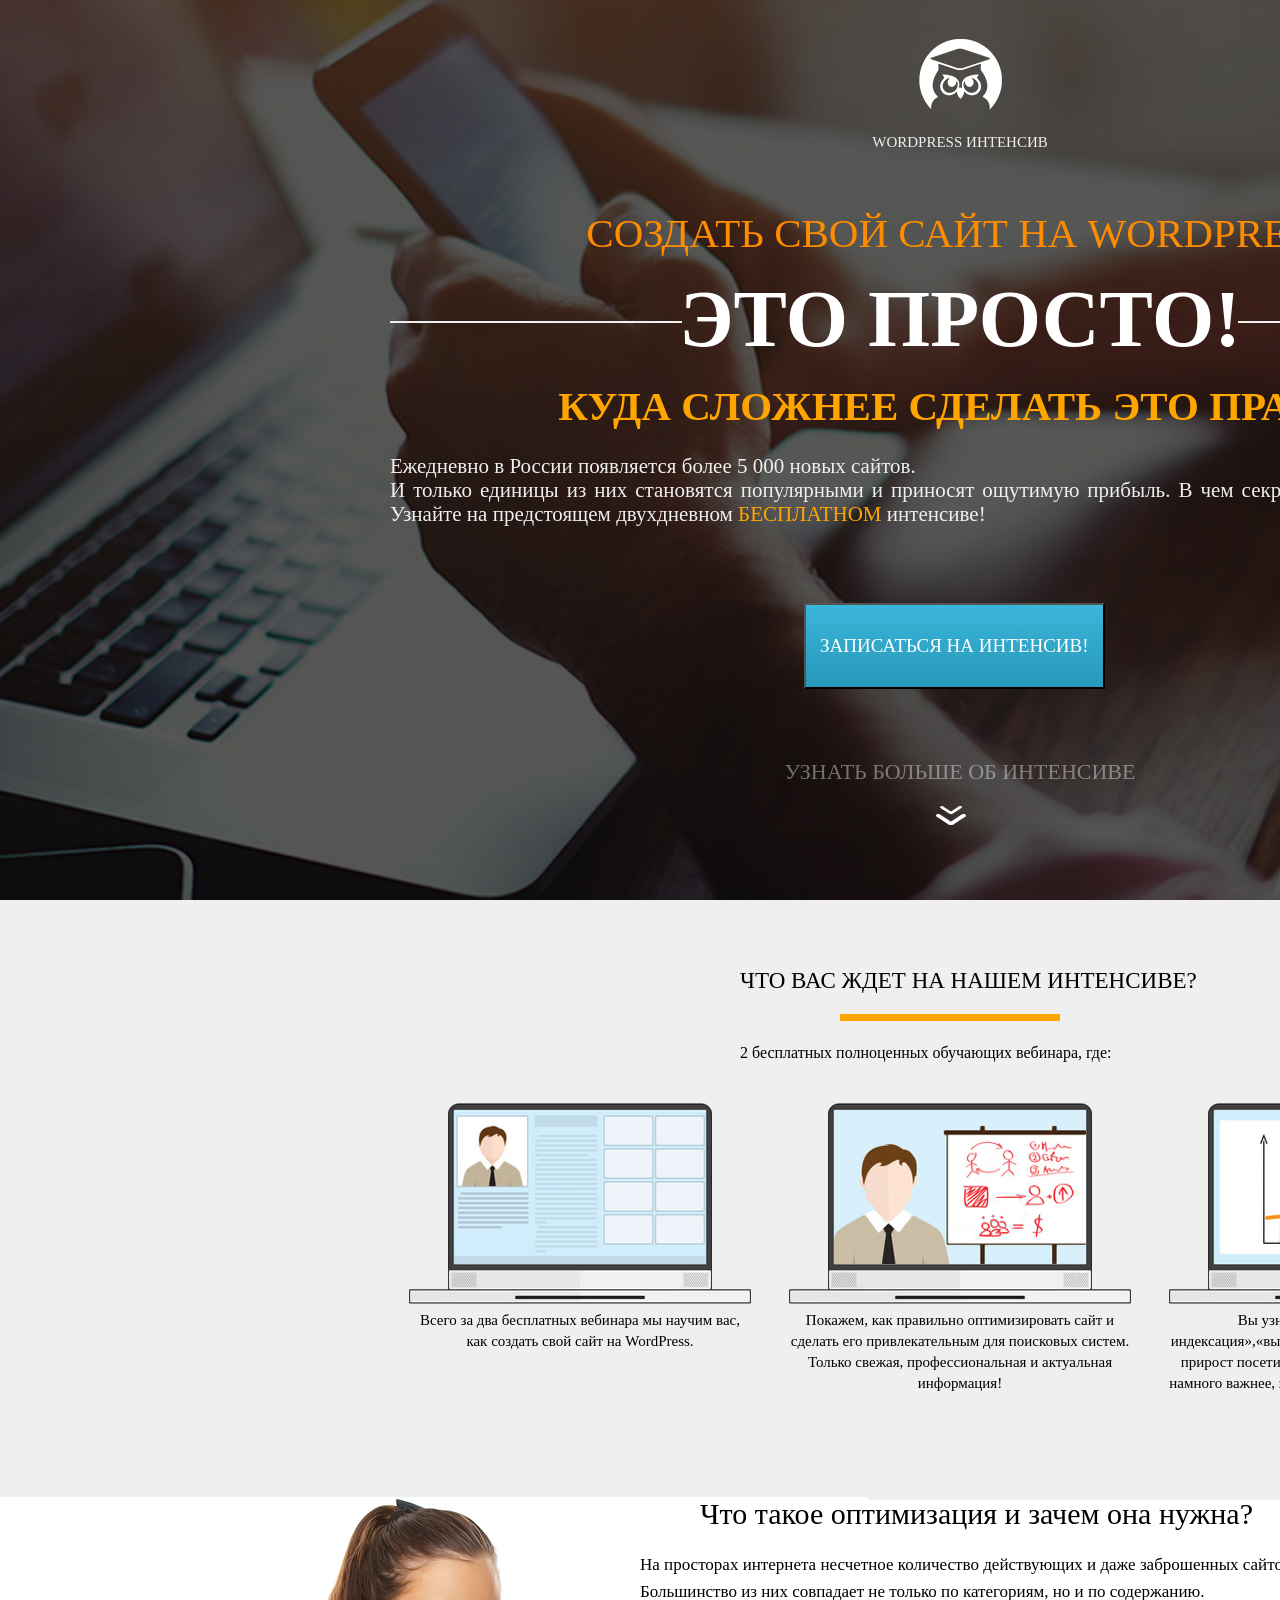
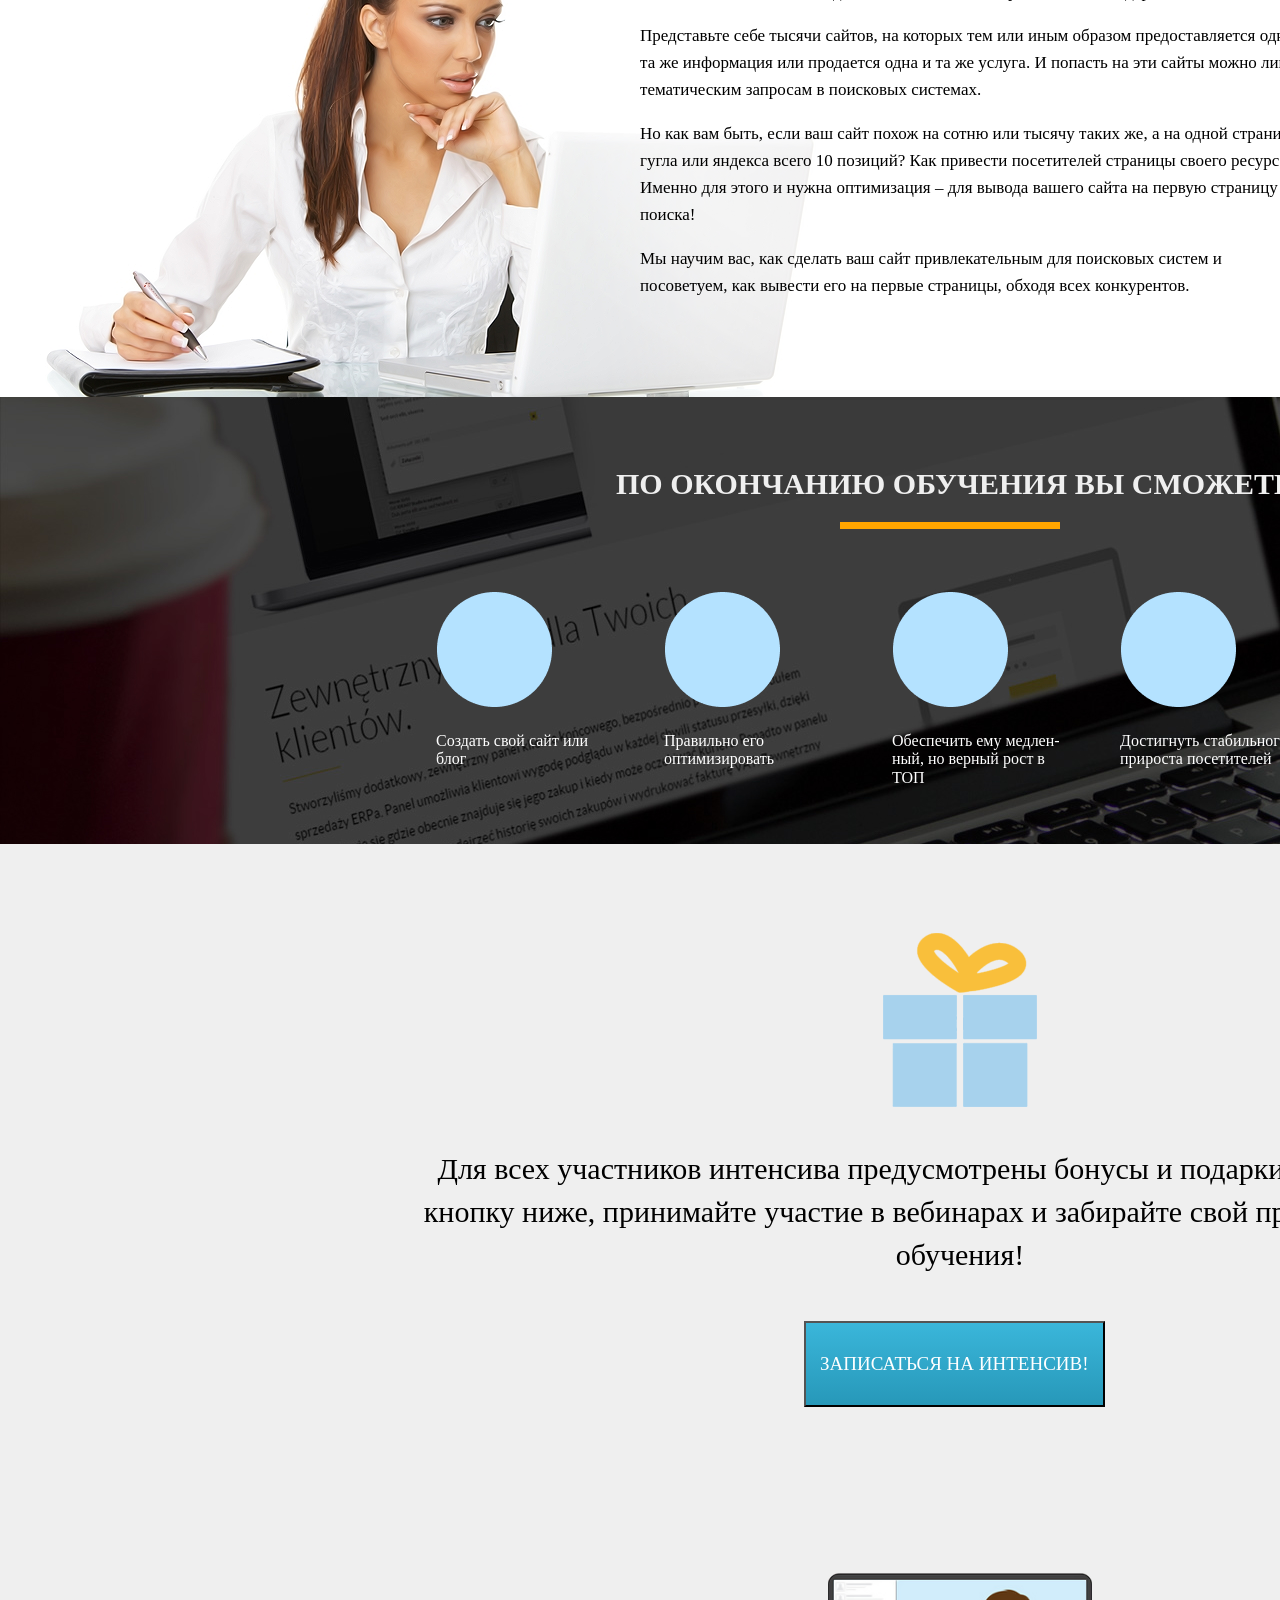
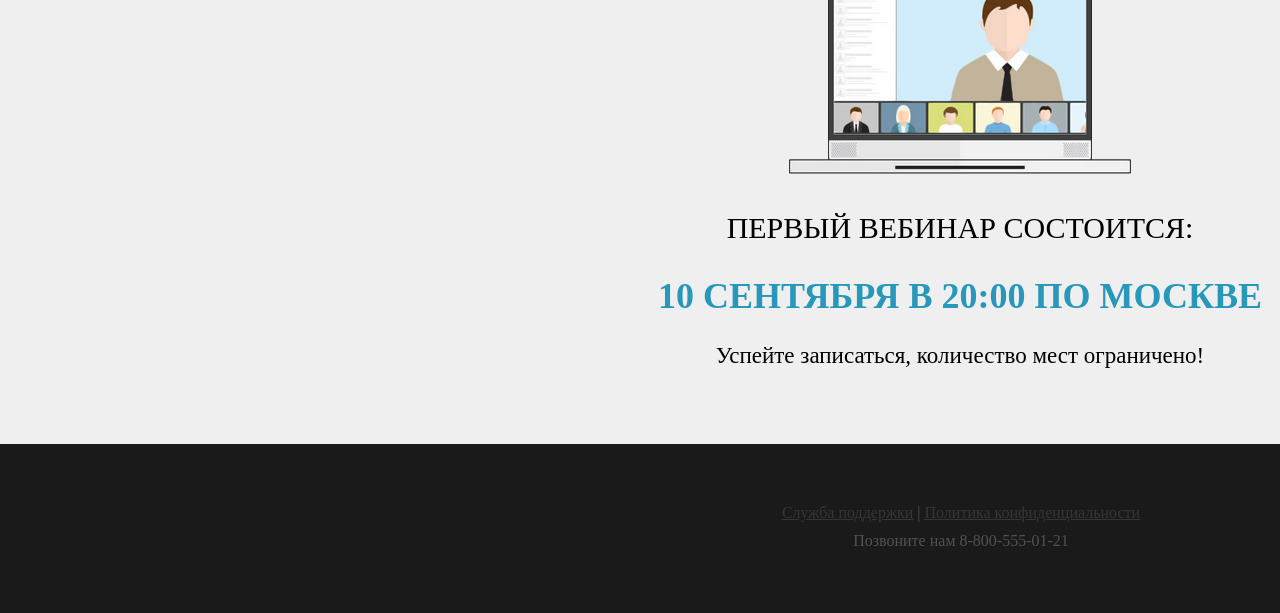
<file: index.html>
<!DOCTYPE html>
<html lang="en">
<head>
    <meta charset="UTF-8">
    <meta http-equiv="X-UA-Compatible" content="IE=edge">
    <meta name="viewport" content="width=device-width, initial-scale=1.0">
    <title>Wordpress</title>
    <meta name="description" content="Ежедневно в России появляется более 5 000 новых сайтов.
    И только единицы из них становятся популярными и приносят ощутимую прибыль.
    В чем секрет? В чем формула успеха? Узнайте на предстоящем двухдневном БЕСПЛАТНОМ интенсиве!">
    <link rel="stylesheet" href="./src/styles/normalize.css">
    <link rel="stylesheet" href="./src/styles/styles.css">
   
</head>

<body class="fonet"> 
    <header class="header">
        <div class="container">    
            <div class="logo-wrapper">
                <div class="logo" >
                    <img src="./src/public/logo.png" alt="picture">
                </div>
                <div class="logo-text"> Wordpress интенсив</div>
            </div>
            <div class="next1">Создать свой сайт на wordpress</div>
            <div class="next2">это просто!
            <div class="next3"></div>
            <div class="next4"></div>
            </div>
            <div class="next5">Куда сложнее сделать это правильно!</div>
            <div class="next6">Ежедневно в России появляется более 5 000 новых сайтов.<br/>
                И только единицы из них становятся популярными и приносят ощутимую прибыль.
                 В чем секрет? В чем формула успеха? Узнайте на предстоящем двухдневном<span class="orange"> БЕСПЛАТНОМ</span>  интенсиве!</div>
            <div >
                
                    <button type="reset" formmethod="post" value="Записаться на интенсив">Записаться на интенсив!</button>
                 
            </div>
            <div class="next9">Узнать больше об интенсиве</div>
            <div class="next10">
                <img src="./src/public/down.png" alt="strelka">
            </div>
        </div>
        </div>

        

    </header>
    <section class="intensive">
        <div class="container1">
            <div class="waiting">Что вас ждет на нашем интенсиве?</div>
            <div class="poloska"></div>
            <div class="learning">2 бесплатных полноценных обучающих вебинара, где:</div>
            <div class="text-picture">
                <div class="picture1"> <img src="./src/public/waiting_1.png" ><br/>
                    Всего за два бесплатных вебинара мы научим вас,
                    как создать свой сайт на WordPress.  </div>
                <div class="picture1"> <img src="./src/public/waiting_2.png"><br/> 
                    Покажем, как правильно оптимизировать сайт и сделать его привлекательным для поисковых систем. 
                    Только свежая, профессиональная и актуальная информация!</div>
                <div class="picture1"> <img src="./src/public/waiting_3.png"><br/>
                    Вы узнаете, что такое «хорошая индексация»,«высокая посещаемость», 
                    «стабильный прирост посетителей», «ТОП по запросам» и, что намного
                     важнее, как добиться всех этих показателей! </div>
            </div>
       
       
        </div>
    </section>
    <section class="optimaze">
       
        <div class="container2">
             <div class="woman">
                Что такое оптимизация и зачем она нужна?
            </div>
            <div class="woman_text"> На просторах интернета несчетное количество действующих и даже заброшенных сайтов.<br/>
                 Большинство из них совпадает не только по категориям, но и по содержанию. 
               <p>Представьте себе тысячи сайтов, на которых тем или иным образом предоставляется одна и<br/> та же
                информация или продается одна и та же услуга. И попасть на эти сайты можно лишь по<br/>
                 тематическим запросам в поисковых системах. </p> 
                <p>Но как вам быть, если ваш сайт похож на сотню или тысячу таких же, а на одной странице<br/>
                 гугла или яндекса всего 10 позиций? Как привести посетителей страницы своего ресурса?<br/>
                  Именно для этого и нужна оптимизация – для вывода вашего сайта на первую страницу<br/> поиска! </p>
                Мы научим вас, как сделать ваш сайт привлекательным для поисковых систем и<br/> посоветуем, как
                 вывести его на первые страницы, обходя всех конкурентов.</div>

        </div>
    </section>
    <section class="end-learning">
        <div class="container3">
            <h2>По окончанию обучения вы сможете!</h2>
            <div class="poloska"></div>
            <div class="kryg">
                <img src="./src/public/Круг.png">
                <div class="text_kryg">Создать свой сайт или блог</div>
            </div>
            <div class="kryg">
                 <img src="./src/public/Круг (1).png">
                 <div class="text_kryg">Правильно его оптимизировать</div>
            </div>
            <div class="kryg">
                <img src="./src/public/Круг (2).png">
                <div class="text_kryg">Обеспечить ему медлен-
                ный, но верный рост в 
                ТОП</div>
            </div>
            <div class="kryg">
                  <img src="./src/public/Круг (3).png">
                  <div class="text_kryg">Достигнуть стабильного прироста посетителей</div>
            </div>
            <div class="kryg">
            <img src="./src/public/Круг (4).png">
            <div class="text_kryg">Получать ощутимую прибыль</div>
            </div>
        </div>
        </section>
    <section class="bonus">
        <div  class="container4">
          <div class="bonus_podarok">
            <img src="./src/public/Rectangle.png" alt="bonus">
          </div>
          <div class="bonus_text"> Для всех участников интенсива предусмотрены бонусы и подарки.
         Нажимайте на кнопку ниже, принимайте участие в вебинарах и забирайте свой приз по окончании обучения!
        </div>
        <button type="submit" formmethod="post" value="Записаться на интенсив">Записаться на интенсив!</button>
        </div>

    </section>
    <section class="vebinar">
        <div class="container5">
            <div class="vebinar_img">
                <img src="./src/public/first.png" alt="vebinar">
            </div>
            <div class="vebinar_1">Первый вебинар состоится:</div>
            <div class="vebinar_2">10 сентября в 20:00 по Москве</div>
            <div class="vebinar_3">Успейте записаться, количество мест ограничено!</div>
        </div>
    </section>
    <footer class="footer">
        <div class="container6">
            <div class="support">
                <a href=""><u>Служба поддержки</u></a> |
                <a href=""><u>Политика конфиденциальности</u></a></div>
              <div class="phone">Позвоните нам 8-800-555-01-21
            </div>
        </div>

    </footer>
   
</body>


</html>
</file>
<file: src/styles/styles.css>
body {
    font-family: 'Roboto';
    font-style: normal ;
}

.container {
    width: 1140px;
    height: 100%;
    position: relative;
    margin: 0 auto;
}
.title {
    font-family: 'Roboto';
    font-style: normal;
    font-weight: 400;
    font-size: 30px;
    line-height: 30px;
    color: #EFEFEF;
}
.header {
    width: 1920px;
    height: 800px;
    padding: 39px 0 61px 0;
    background: center / cover no-repeat url(../public/header.png);
}
.logo-wrapper{
    width: 200px;
    margin: 0 auto;
}
.logo-text {
    text-transform: uppercase;
    font-size: 15px;
    font-weight: 500;
    color: #EFEFEF;
    line-height: 30px;
    margin-top: 17px;
    text-align: center;
}
.logo {
    width: 83px;
    height: 71px;
    margin: 0 auto;
}
.next1 {
    margin-top: 56px;
    line-height: 41px;
    text-align: center;
    font-size: 41px;
    text-transform: uppercase;
    color: darkorange;
}
.next2 {
    margin-top: 25px;
    line-height: 80px;
    text-align: center;
    font-size: 80px;
    font-weight: 900;
    text-transform: uppercase;
    color: white;
}
.next3 {
    position: absolute;
    width: 292px;
    height: 2px;
    top: 282px;
    background-color: #EFEFEF;
}
.next4{
    position: absolute;
    width: 292px;
    height: 2px;
    top: 282px;
    left: 848px;
    background-color: #EFEFEF;
}
.next5 {
    margin-top: 27px;
    line-height: 41px;
    text-align: center;
    font-size: 41px;
    font-weight: 900;
    text-transform: uppercase;
    margin-left: 123px;
    
    color: orange;
}
.next6 {
    position: relative;
    height: 77px;
    width: 1144px;
    margin-top: 27px;
    text-align:justify;
    font-size: 21px;
    
    color:#EFEFEF;
    
}
.orange {
    color: orange;
}
.next7 {
    
    
    width: 313px;
    height: 72px;
   
    background: linear-gradient(0deg, #2798B9 0%, #3AB6DA 100%);
    box-shadow: 1px 1px;
}

button {
    background: linear-gradient(0deg, #2798B9 0%, #3AB6DA 100%);
    color: #FFFFFF;
    text-align: center;
    font-family:  'RobotoCondensed';
    font-size: 19px;
    text-transform: uppercase;
    padding: 30px 14px; 
    margin-left: 414px;
    margin-top: 72px;
    cursor: pointer;
}
.next9 {
    margin-top: 70px;
    text-align: center;
    text-transform: uppercase;
    font-size: 22px;
    color: #FFFFFF;
    opacity: 0.4;
}
.next10 {
    width: 50px;
    margin: 21px auto;

}
.intensive {
        width: 1920px;
        height: 500px;
        padding: 39px 0 61px 0;
        background-color: #EFEFEF;
        
}
.container1 {
    width: 1140px;
    height: 100%;
    position: relative;
    margin: 0 auto;
}
.waiting {
    margin-left: 350px;
    text-transform: uppercase;
    font-size: 23px;
    margin-top: 29px;
    color: #000000;
}
.poloska {
    background-color: orange;
    position: absolute;
    width: 220px;
    height: 7px;
    margin-left: 450px;
    margin-top: 20px;
}
.learning {
    margin-left: 350px;
    font-size: 16px;
    margin-top: 50px;
}
.picture1 {
    
    margin-top: 40px;
    width: 342px;
    height: 201px;
   

}
.text-picture {
    display: flex;
    text-align: center;
    font-size: 15px;
    font-weight: 300;
    line-height: 21px;
     justify-content: space-around;
    
}
.optimaze {
    width: 1920px;
    height: 500px;
    margin-top: 47px;
    background-image: url(../public/woman_bg.png);
    background-repeat: no-repeat;
}
.container2 {
    width: 1140px;
    height: 100%;
    position: relative;
    margin: 0 auto;
}
.woman {
    text-align: center;
    font-size: 30px;
    width: 773px;
    height: 30px;
    margin-left: 200px;
    margin-top: -50px;
    left: 631px;
    top: 61px;
}
.woman_text {
    width: 750px;
    height: 312px;
    left: 629px;
    top: 116px;
    margin-left: 250px;
    margin-top: 24px;
    font-size: 17px;
    line-height: 27px;

}
.end-learning {
    width: 1920px;
    height: 447px;
    background-image: url(../public/second_bg.png);
    background-repeat: no-repeat;
}
.container3 {
    width: 1140px;
    height: 100%;
    position: relative;
    margin: 0 auto;
}
h2 {
    text-transform: uppercase;
    text-align: center;
    font-size: 30px;
    color: #EFEFEF;
    padding-top: 70px;
    margin: 0 auto;
}
 .kryg {
    width: 178px;
    height: 62px;
    display: inline-table;
    margin-left: 46px;
    margin-top: 90px;
    color: #FFFFFF; 
}
.text_kryg {
    margin-top: 20px;
   
}
.bonus {
    width: 1920px;
    height: 500px;
    padding: 39px 0 61px 0;
    background-color: #EFEFEF;
}
.container4 {
    width: 1140px;
    height: 100%;
    position: relative;
    margin: 0 auto;
}
.bonus_podarok {
    width: 154px;
    height: 174px;
    margin-left: 493px;
    margin-top: 50px;
}
.bonus_text {
    font-weight: 400;
    font-size: 30px;
    line-height: 43px;
    padding-top: 40px;
    text-align: center;
}
.container4>button {
    background: linear-gradient(0deg, #2798B9 0%, #3AB6DA 100%);
    color: #FFFFFF;
    text-align: center;
    font-family:  'RobotoCondensed';
    font-size: 19px;
    text-transform: uppercase;
    padding: 30px 14px; 
    margin-left: 414px;
    margin-top: 45px;
    cursor: pointer;
}
.vebinar {
    width: 1920px;
    height: 500px;
    padding: 39px 0 61px 0;
    background-color: #EFEFEF;
}
.container5 {
    width: 1140px;
    height: 100%;
    position: relative;
    margin: 0 auto;
}
.vebinar_img {
    margin-top: 90px;
    margin-left: 399px;
    width: 342px;
    height: 201px;
}
.vebinar_1{
    font-weight: 400;
    font-size: 30px;
    line-height: 30px;
    text-align: center;
    text-transform: uppercase;
    margin-top: 39px;
}
.vebinar_2 {
    font-weight: 900;
    font-size: 36px;
    line-height: 36px;
    text-align: center;
    text-transform: uppercase;
    color: #2798B9;
    margin-top: 35px;
}
.vebinar_3 {
    font-weight: 400;
    font-size: 23px;
    line-height: 20px;
    text-align: center;
    margin-top: 32px;
}
.footer {
    width: 1922px;
    height: 169px;
    background-color: #1A1A1A;
}
.container6 {
    width: 1140px;
    height: 100%;
    position: relative;
    margin: 0 auto;
}
.support{
    text-align: center;
    cursor: pointer;
    padding-top: 60px;
    color: #888888;
    opacity: 0.5;
}
.phone {
    text-align: center;
    color: #888888;
    opacity: 0.5;
    padding-top: 10px;
}
a {
    color: #888888;
    opacity: 0.5;
}
</file>
